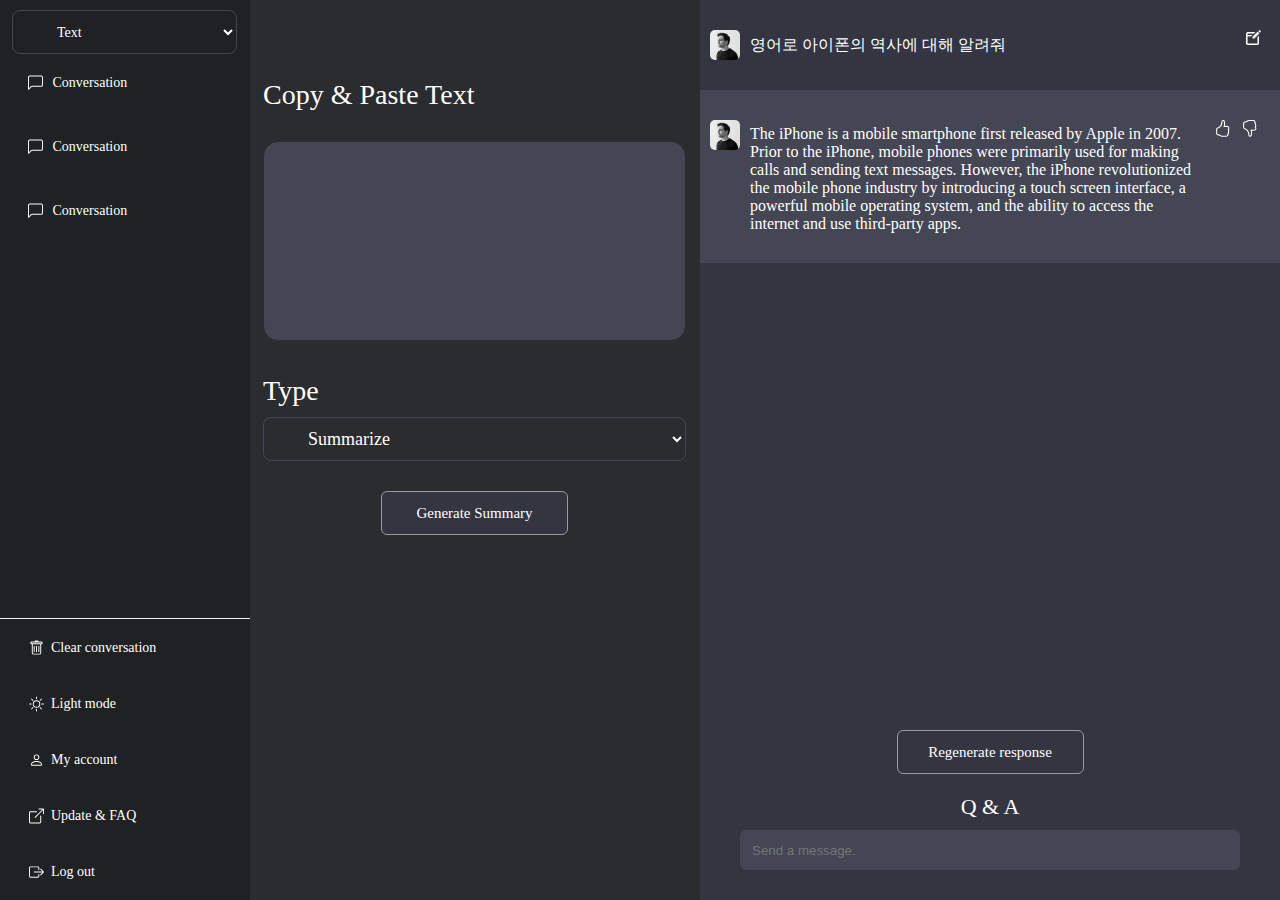
<file: main_en.html>
<!DOCTYPE html>
<html lang="ko">
<head>
    <meta charset="UTF-8">
    <meta http-equiv="X-UA-Compatible" content="IE=chrome">
    <meta name="viewport" content="width=device-width, initial-scale=1.0">
    <link rel="stylesheet" href="css/basic.css">
    <title>generative AI</title>
</head>
<body>
    <div class="container">
        <div class = navi>
            <form>
                <select name = "file" class="dataType">
                    <option value="text">Text</option>
                    <option value="files">Files</option>
                    <option value="audio">Audio</option>
                </select>
            </form>
            <ul class="conversationList">
                <li class = "conversation">
                    <svg xmlns="http://www.w3.org/2000/svg" width="16" height="16" fill="white" class="icon_conversation" viewBox="0 0 16 16">
                        <path d="M14 1a1 1 0 0 1 1 1v8a1 1 0 0 1-1 1H4.414A2 2 0 0 0 3 11.586l-2 2V2a1 1 0 0 1 1-1h12zM2 0a2 2 0 0 0-2 2v12.793a.5.5 0 0 0 .854.353l2.853-2.853A1 1 0 0 1 4.414 12H14a2 2 0 0 0 2-2V2a2 2 0 0 0-2-2H2z"/>
                      </svg>
                    <a href="xxx"><p>Conversation</p></a>
                </li>
                <li class = "conversation">
                    <svg xmlns="http://www.w3.org/2000/svg" width="16" height="16" fill="white" class="icon_conversation" viewBox="0 0 16 16">
                        <path d="M14 1a1 1 0 0 1 1 1v8a1 1 0 0 1-1 1H4.414A2 2 0 0 0 3 11.586l-2 2V2a1 1 0 0 1 1-1h12zM2 0a2 2 0 0 0-2 2v12.793a.5.5 0 0 0 .854.353l2.853-2.853A1 1 0 0 1 4.414 12H14a2 2 0 0 0 2-2V2a2 2 0 0 0-2-2H2z"/>
                      </svg>
                    <a href="xxx"><p>Conversation</p></a>
                </li>
                <li class = "conversation">
                    <svg xmlns="http://www.w3.org/2000/svg" width="16" height="16" fill="white" class="icon_conversation" viewBox="0 0 16 16">
                        <path d="M14 1a1 1 0 0 1 1 1v8a1 1 0 0 1-1 1H4.414A2 2 0 0 0 3 11.586l-2 2V2a1 1 0 0 1 1-1h12zM2 0a2 2 0 0 0-2 2v12.793a.5.5 0 0 0 .854.353l2.853-2.853A1 1 0 0 1 4.414 12H14a2 2 0 0 0 2-2V2a2 2 0 0 0-2-2H2z"/>
                      </svg>
                    <a href="xxx"><p>Conversation</p></a>
                </li>
            </ul>
            <ul class="subMenuList">
               <li class="subMenu">
                    <!-- <img src="trash.png" class="icon"> -->
                    <svg xmlns="http://www.w3.org/2000/svg" width="16" height="16" fill="white" class="icon" viewBox="0 0 16 16">
                        <path d="M5.5 5.5A.5.5 0 0 1 6 6v6a.5.5 0 0 1-1 0V6a.5.5 0 0 1 .5-.5Zm2.5 0a.5.5 0 0 1 .5.5v6a.5.5 0 0 1-1 0V6a.5.5 0 0 1 .5-.5Zm3 .5a.5.5 0 0 0-1 0v6a.5.5 0 0 0 1 0V6Z"/>
                        <path d="M14.5 3a1 1 0 0 1-1 1H13v9a2 2 0 0 1-2 2H5a2 2 0 0 1-2-2V4h-.5a1 1 0 0 1-1-1V2a1 1 0 0 1 1-1H6a1 1 0 0 1 1-1h2a1 1 0 0 1 1 1h3.5a1 1 0 0 1 1 1v1ZM4.118 4 4 4.059V13a1 1 0 0 0 1 1h6a1 1 0 0 0 1-1V4.059L11.882 4H4.118ZM2.5 3h11V2h-11v1Z"/>
                    </svg>
                    <a href="xxx" ><p>Clear conversation</p></a>
               </li> 
               <li class="subMenu">
                <svg xmlns="http://www.w3.org/2000/svg" width="16" height="16" fill="white" class="icon" viewBox="0 0 16 16">
                    <path d="M8 11a3 3 0 1 1 0-6 3 3 0 0 1 0 6zm0 1a4 4 0 1 0 0-8 4 4 0 0 0 0 8zM8 0a.5.5 0 0 1 .5.5v2a.5.5 0 0 1-1 0v-2A.5.5 0 0 1 8 0zm0 13a.5.5 0 0 1 .5.5v2a.5.5 0 0 1-1 0v-2A.5.5 0 0 1 8 13zm8-5a.5.5 0 0 1-.5.5h-2a.5.5 0 0 1 0-1h2a.5.5 0 0 1 .5.5zM3 8a.5.5 0 0 1-.5.5h-2a.5.5 0 0 1 0-1h2A.5.5 0 0 1 3 8zm10.657-5.657a.5.5 0 0 1 0 .707l-1.414 1.415a.5.5 0 1 1-.707-.708l1.414-1.414a.5.5 0 0 1 .707 0zm-9.193 9.193a.5.5 0 0 1 0 .707L3.05 13.657a.5.5 0 0 1-.707-.707l1.414-1.414a.5.5 0 0 1 .707 0zm9.193 2.121a.5.5 0 0 1-.707 0l-1.414-1.414a.5.5 0 0 1 .707-.707l1.414 1.414a.5.5 0 0 1 0 .707zM4.464 4.465a.5.5 0 0 1-.707 0L2.343 3.05a.5.5 0 1 1 .707-.707l1.414 1.414a.5.5 0 0 1 0 .708z"/>
                </svg>
                <a href="xxx"><p>Light mode</p></a>
               </li> 
               <li class="subMenu">
                <svg xmlns="http://www.w3.org/2000/svg" width="16" height="16" fill="white" class="icon" viewBox="0 0 16 16">
                    <path d="M8 8a3 3 0 1 0 0-6 3 3 0 0 0 0 6Zm2-3a2 2 0 1 1-4 0 2 2 0 0 1 4 0Zm4 8c0 1-1 1-1 1H3s-1 0-1-1 1-4 6-4 6 3 6 4Zm-1-.004c-.001-.246-.154-.986-.832-1.664C11.516 10.68 10.289 10 8 10c-2.29 0-3.516.68-4.168 1.332-.678.678-.83 1.418-.832 1.664h10Z"/>
                  </svg>
                <a href="xxx"><p>My account</p></a>
               </li> 
               <li class="subMenu">
                <svg xmlns="http://www.w3.org/2000/svg" width="16" height="16" fill="white" class="icon" viewBox="0 0 16 16">
                    <path fill-rule="evenodd" d="M8.636 3.5a.5.5 0 0 0-.5-.5H1.5A1.5 1.5 0 0 0 0 4.5v10A1.5 1.5 0 0 0 1.5 16h10a1.5 1.5 0 0 0 1.5-1.5V7.864a.5.5 0 0 0-1 0V14.5a.5.5 0 0 1-.5.5h-10a.5.5 0 0 1-.5-.5v-10a.5.5 0 0 1 .5-.5h6.636a.5.5 0 0 0 .5-.5z"/>
                    <path fill-rule="evenodd" d="M16 .5a.5.5 0 0 0-.5-.5h-5a.5.5 0 0 0 0 1h3.793L6.146 9.146a.5.5 0 1 0 .708.708L15 1.707V5.5a.5.5 0 0 0 1 0v-5z"/>
                  </svg>
                <a href="xxx"><p>Update & FAQ</p></a>
               </li> 
               <li class="subMenu">
                <svg xmlns="http://www.w3.org/2000/svg" width="16" height="16" fill="white" class="icon" viewBox="0 0 16 16">
                    <path fill-rule="evenodd" d="M10 12.5a.5.5 0 0 1-.5.5h-8a.5.5 0 0 1-.5-.5v-9a.5.5 0 0 1 .5-.5h8a.5.5 0 0 1 .5.5v2a.5.5 0 0 0 1 0v-2A1.5 1.5 0 0 0 9.5 2h-8A1.5 1.5 0 0 0 0 3.5v9A1.5 1.5 0 0 0 1.5 14h8a1.5 1.5 0 0 0 1.5-1.5v-2a.5.5 0 0 0-1 0v2z"/>
                    <path fill-rule="evenodd" d="M15.854 8.354a.5.5 0 0 0 0-.708l-3-3a.5.5 0 0 0-.708.708L14.293 7.5H5.5a.5.5 0 0 0 0 1h8.793l-2.147 2.146a.5.5 0 0 0 .708.708l3-3z"/>
                  </svg>
                <a href="xxx"><p>Log out</p></a>
               </li> 
            </ul>
        </div>
        <div class = oper>
            <h1 class = "dataName">Copy & Paste Text</h1>
            <form action="post">
                <textarea class="dataText"></textarea>
            </form>
            <h1 class = "operName">Type</h1>
            <form>
                <select name = "oper" class="operType" onchange="showDetail(this.value)">
                    <option value=".summaryOption">Summarize</option>
                    <option value=".exerciseOption">Exercise</option>
                    <option value=".translationOption">Translate</option>
                    <option value=".extractOption">Extract & Correct Original Text</option>
                </select>
                <div class="exerciseOption">
                    <h1 class="quizTypeName">Quiz Type</h1>
                    <h1 class="difficultyName">Difficulty</h1>
                    <select name = "quizType" class="quizType">
                        <option value="tf">True or False</option>
                        <option value="multile">Multiple choices</option>
                        <option value="short">Short Answers</option>
                        <option value="long">Long Answers</option>
                        <option value="blank">Fill in the blank</option>
                    </select>
                    <select name = "difficultyType" class="difficultyType">
                        <option value="easy">Easy</option>
                        <option value="medium">Medium</option>
                        <option value="difficult">Difficult</option>
                    </select>
                    <button class = "generateButton">Generate Exercise / Quiz</button>
                </div>
                <div class="translationOption">
                    <h1 class="quizTypeName" id="before">Before</h1>
                    <h1 class="difficultyName" id="after">After</h1>
                    <select name = "before" class="quizType" >
                        <option value="detect">Detect Mode</option>
                        <option value="english">English</option>
                        <option value="korean">Korean</option>
                        <option value="japanese">Japanese</option>
                        <option value="chinese">Chinese</option>
                    </select>
                    <select name = "after" class="difficultyType">
                        <option value="english">English</option>
                        <option value="korean">Korean</option>
                        <option value="japanese">Japanese</option>
                        <option value="chinese">Chinese</option>
                    </select>
                    <button class = "generateButton">Generate Translation</button>
                </div>
                <div class="summaryOption">
                    <button class = "generateButton" id = "Summary">Generate Summary</button>
                </div>
                <div class="extractOption">
                    <button class = "generateButton" id = "Correction">Generate Correction</button>
                </div>
                
            </form>
        </div>
        <div class = main>
            <div class="request">
                <div class="mainRequestContent">
                    <img class="profile" src="person.png">
                    <p class="question">영어로 아이폰의 역사에 대해 알려줘</p>
                    <button class="mainButton" id="editButton"><img src="icon.png" class="buttonImage"></button>
                </div>
            </div>
            <div class="response">
                <div class="mainResponseContent">
                    <img class="profile" src="person.png">
                    <p class="question">The iPhone is a mobile smartphone first released by Apple in 2007. Prior to the iPhone, mobile phones were primarily used for making calls and sending text messages. However, the iPhone revolutionized the mobile phone industry by introducing a touch screen interface, a powerful mobile operating system, and the ability to access the internet and use third-party apps.</p>
                    <button class="mainButton" id="goodButton">
                        <svg xmlns="http://www.w3.org/2000/svg" width="16" height="16" fill="white" class="buttonImage" viewBox="0 0 16 16">
                            <path d="M8.864.046C7.908-.193 7.02.53 6.956 1.466c-.072 1.051-.23 2.016-.428 2.59-.125.36-.479 1.013-1.04 1.639-.557.623-1.282 1.178-2.131 1.41C2.685 7.288 2 7.87 2 8.72v4.001c0 .845.682 1.464 1.448 1.545 1.07.114 1.564.415 2.068.723l.048.03c.272.165.578.348.97.484.397.136.861.217 1.466.217h3.5c.937 0 1.599-.477 1.934-1.064a1.86 1.86 0 0 0 .254-.912c0-.152-.023-.312-.077-.464.201-.263.38-.578.488-.901.11-.33.172-.762.004-1.149.069-.13.12-.269.159-.403.077-.27.113-.568.113-.857 0-.288-.036-.585-.113-.856a2.144 2.144 0 0 0-.138-.362 1.9 1.9 0 0 0 .234-1.734c-.206-.592-.682-1.1-1.2-1.272-.847-.282-1.803-.276-2.516-.211a9.84 9.84 0 0 0-.443.05 9.365 9.365 0 0 0-.062-4.509A1.38 1.38 0 0 0 9.125.111L8.864.046zM11.5 14.721H8c-.51 0-.863-.069-1.14-.164-.281-.097-.506-.228-.776-.393l-.04-.024c-.555-.339-1.198-.731-2.49-.868-.333-.036-.554-.29-.554-.55V8.72c0-.254.226-.543.62-.65 1.095-.3 1.977-.996 2.614-1.708.635-.71 1.064-1.475 1.238-1.978.243-.7.407-1.768.482-2.85.025-.362.36-.594.667-.518l.262.066c.16.04.258.143.288.255a8.34 8.34 0 0 1-.145 4.725.5.5 0 0 0 .595.644l.003-.001.014-.003.058-.014a8.908 8.908 0 0 1 1.036-.157c.663-.06 1.457-.054 2.11.164.175.058.45.3.57.65.107.308.087.67-.266 1.022l-.353.353.353.354c.043.043.105.141.154.315.048.167.075.37.075.581 0 .212-.027.414-.075.582-.05.174-.111.272-.154.315l-.353.353.353.354c.047.047.109.177.005.488a2.224 2.224 0 0 1-.505.805l-.353.353.353.354c.006.005.041.05.041.17a.866.866 0 0 1-.121.416c-.165.288-.503.56-1.066.56z"/>
                          </svg>
                    </button>
                    <button class="mainButton">
                        <svg xmlns="http://www.w3.org/2000/svg" width="16" height="16" fill="white" class="buttonImage" viewBox="0 0 16 16">
                            <path d="M8.864 15.674c-.956.24-1.843-.484-1.908-1.42-.072-1.05-.23-2.015-.428-2.59-.125-.36-.479-1.012-1.04-1.638-.557-.624-1.282-1.179-2.131-1.41C2.685 8.432 2 7.85 2 7V3c0-.845.682-1.464 1.448-1.546 1.07-.113 1.564-.415 2.068-.723l.048-.029c.272-.166.578-.349.97-.484C6.931.08 7.395 0 8 0h3.5c.937 0 1.599.478 1.934 1.064.164.287.254.607.254.913 0 .152-.023.312-.077.464.201.262.38.577.488.9.11.33.172.762.004 1.15.069.13.12.268.159.403.077.27.113.567.113.856 0 .289-.036.586-.113.856-.035.12-.08.244-.138.363.394.571.418 1.2.234 1.733-.206.592-.682 1.1-1.2 1.272-.847.283-1.803.276-2.516.211a9.877 9.877 0 0 1-.443-.05 9.364 9.364 0 0 1-.062 4.51c-.138.508-.55.848-1.012.964l-.261.065zM11.5 1H8c-.51 0-.863.068-1.14.163-.281.097-.506.229-.776.393l-.04.025c-.555.338-1.198.73-2.49.868-.333.035-.554.29-.554.55V7c0 .255.226.543.62.65 1.095.3 1.977.997 2.614 1.709.635.71 1.064 1.475 1.238 1.977.243.7.407 1.768.482 2.85.025.362.36.595.667.518l.262-.065c.16-.04.258-.144.288-.255a8.34 8.34 0 0 0-.145-4.726.5.5 0 0 1 .595-.643h.003l.014.004.058.013a8.912 8.912 0 0 0 1.036.157c.663.06 1.457.054 2.11-.163.175-.059.45-.301.57-.651.107-.308.087-.67-.266-1.021L12.793 7l.353-.354c.043-.042.105-.14.154-.315.048-.167.075-.37.075-.581 0-.211-.027-.414-.075-.581-.05-.174-.111-.273-.154-.315l-.353-.354.353-.354c.047-.047.109-.176.005-.488a2.224 2.224 0 0 0-.505-.804l-.353-.354.353-.354c.006-.005.041-.05.041-.17a.866.866 0 0 0-.121-.415C12.4 1.272 12.063 1 11.5 1z"/>
                          </svg>
                    </button>
                </div>
            </div>
            <div class="mainOper">
                <form class="qnaForm">
                    <button class="generateButton">Regenerate response</button>
                    <h1 class="qnaName">Q & A</h1>
                    <input type="text" class="qna" placeholder="Send a message.">
                </form>
            </div>
        </div>
    </div>
    <script>
        function showDetail(operType){
            document.querySelector('.summaryOption').style.display="none";
            document.querySelector('.exerciseOption').style.display="none";
            document.querySelector('.translationOption').style.display="none";
            document.querySelector('.extractOption').style.display="none";
            document.querySelector(operType).style.display="block";
        }
    </script>
</body>
</html>
</file>
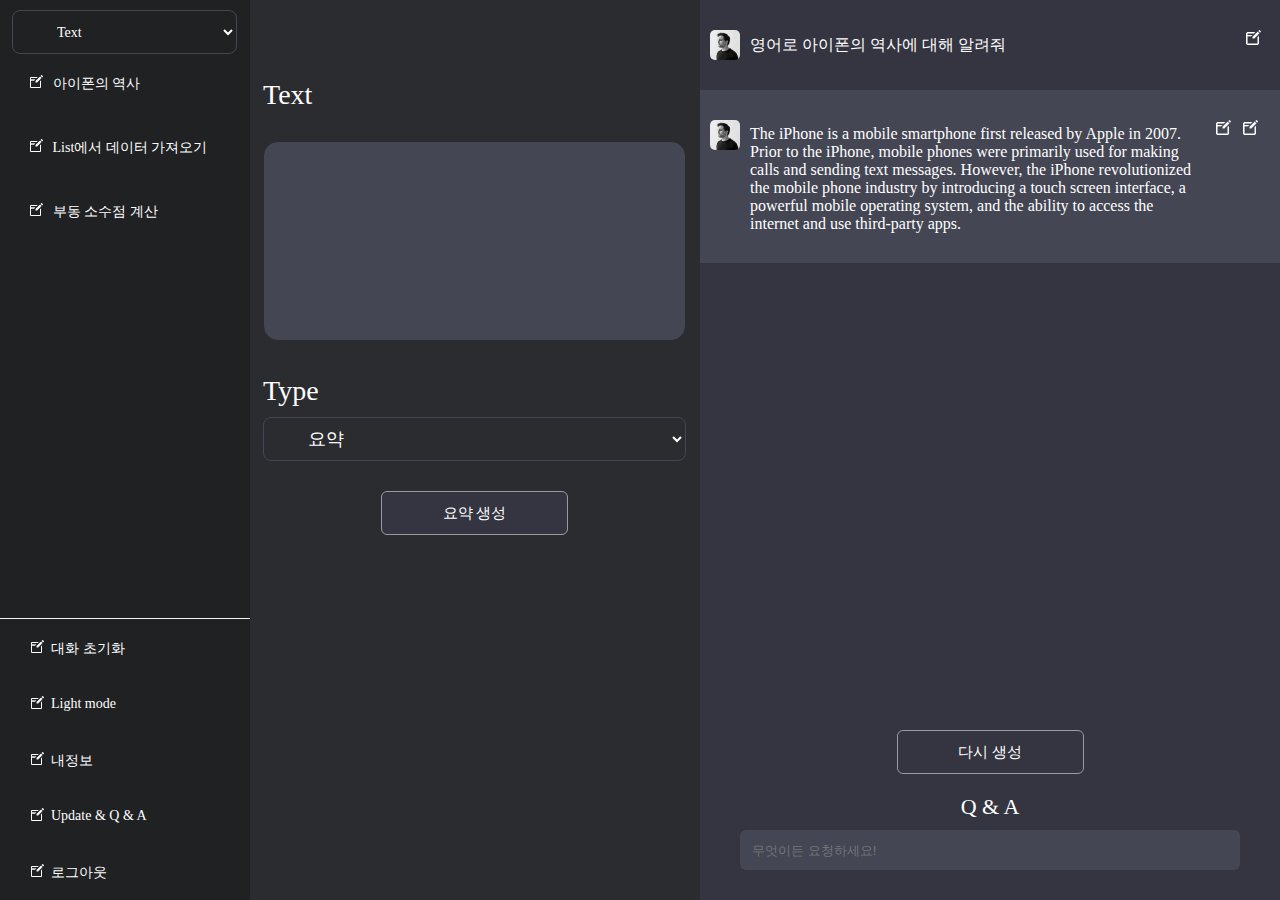
<file: main_ko.html>
<!DOCTYPE html>
<html lang="ko">
<head>
    <meta charset="UTF-8">
    <meta http-equiv="X-UA-Compatible" content="IE=chrome">
    <meta name="viewport" content="width=device-width, initial-scale=1.0">
    <link rel="stylesheet" href="css/basic.css">
    <title>generative AI</title>
</head>
<body>
    <div class="container">
        <div class = navi>
            <form>
                <select name = "file" class="dataType">
                    <option value="text">Text</option>
                    <option value="files">File</option>
                    <option value="audio">Audio</option>
                </select>
            </form>
            <ul class="conversationList">
                <li class = "conversation">
                    <img src="icon.png" class="icon_conversation">
                    <a href="xxx"><p>아이폰의 역사</p></a>
                </li>
                <li class = "conversation">
                    <img src="icon.png" class="icon_conversation">
                    <a href="xxx"><p>List에서 데이터 가져오기</p></a>
                </li>
                <li class = "conversation">
                    <img src="icon.png" class="icon_conversation">
                    <a href="xxx"><p>부동 소수점 계산</p></a>
                </li>
            </ul>
            <ul class="subMenuList">
               <li class="subMenu">
                    <img src="icon.png" class="icon">
                    <a href="xxx" ><p>대화 초기화</p></a>
               </li> 
               <li class="subMenu">
                <img src="icon.png" class="icon">
                <a href="xxx"><p>Light mode</p></a>
               </li> 
               <li class="subMenu">
                <img src="icon.png" class="icon">
                <a href="xxx"><p>내정보</p></a>
               </li> 
               <li class="subMenu">
                <img src="icon.png" class="icon">
                <a href="xxx"><p>Update & Q & A</p></a>
               </li> 
               <li class="subMenu">
                <img src="icon.png" class="icon">
                <a href="xxx"><p>로그아웃</p></a>
               </li> 
            </ul>
        </div>
        <div class = oper>
            <h1 class = "dataName">Text</h1>
            <form action="post">
                <textarea class="dataText"></textarea>
            </form>
            <h1 class = "operName">Type</h1>
            <form>
                <select name = "oper" class="operType" onchange="showDetail(this.value)">
                    <option value=".summaryOption">요약</option>
                    <option value=".exerciseOption">연습문제</option>
                    <option value=".translationOption">번역</option>
                </select>
                <div class="exerciseOption">
                    <h1 class="quizTypeName">문제 유형</h1>
                    <h1 class="difficultyName">난이도</h1>
                    <select name = "quizType" class="quizType">
                        <option value="tf">True or False</option>
                        <option value="multile">객관식</option>
                        <option value="short">주관식</option>
                        <option value="long">서술형</option>
                        <option value="blank">빈칸 채우기</option>
                    </select>
                    <select name = "difficultyType" class="difficultyType">
                        <option value="easy">쉬움</option>
                        <option value="medium">중간</option>
                        <option value="difficult">어려움</option>
                    </select>
                    <button class = "generateButton">문제 생성</button>
                </div>
                <div class="translationOption">
                    <h1 class="quizTypeName" id="before">Before</h1>
                    <h1 class="difficultyName" id="after">After</h1>
                    <select name = "before" class="quizType" >
                        <option value="detect">언어감지</option>
                        <option value="english">영어</option>
                        <option value="korean">한글</option>
                        <option value="japanese">일본어</option>
                        <option value="chinese">중국어</option>
                    </select>
                    <select name = "after" class="difficultyType">
                        <option value="english">영어</option>
                        <option value="korean">한글</option>
                        <option value="japanese">일본어</option>
                        <option value="chinese">중국어</option>
                    </select>
                    <button class = "generateButton">번역 생성</button>
                </div>
                <div class="summaryOption">
                    <button class = "generateButton" id = "Summary">요약 생성</button>
                </div>
            </form>
        </div>
        <div class = main>
            <div class="request">
                <div class="mainRequestContent">
                    <img class="profile" src="person.png">
                    <p class="question">영어로 아이폰의 역사에 대해 알려줘</p>
                    <button class="mainButton" id="editButton"><img src="icon.png" class="buttonImage"></button>
                </div>
            </div>
            <div class="response">
                <div class="mainResponseContent">
                    <img class="profile" src="person.png">
                    <p class="question">The iPhone is a mobile smartphone first released by Apple in 2007. Prior to the iPhone, mobile phones were primarily used for making calls and sending text messages. However, the iPhone revolutionized the mobile phone industry by introducing a touch screen interface, a powerful mobile operating system, and the ability to access the internet and use third-party apps.</p>
                    <button class="mainButton" id="goodButton">
                        <img src="icon.png" class="buttonImage">
                    </button>
                    <button class="mainButton">
                        <img src="icon.png" class="buttonImage">
                    </button>
                </div>
            </div>
            <div class="mainOper">
                <form class="qnaForm">
                    <button class="generateButton">다시 생성</button>
                    <h1 class="qnaName">Q & A</h1>
                    <input type="text" class="qna" placeholder="무엇이든 요청하세요!">
                </form>
            </div>


        </div>
    </div>
    <script>
        function showDetail(operType){
            document.querySelector('.summaryOption').style.display="none";
            document.querySelector('.exerciseOption').style.display="none";
            document.querySelector('.translationOption').style.display="none";
            document.querySelector(operType).style.display="block";
        }
    </script>
</body>
</html>
</file>
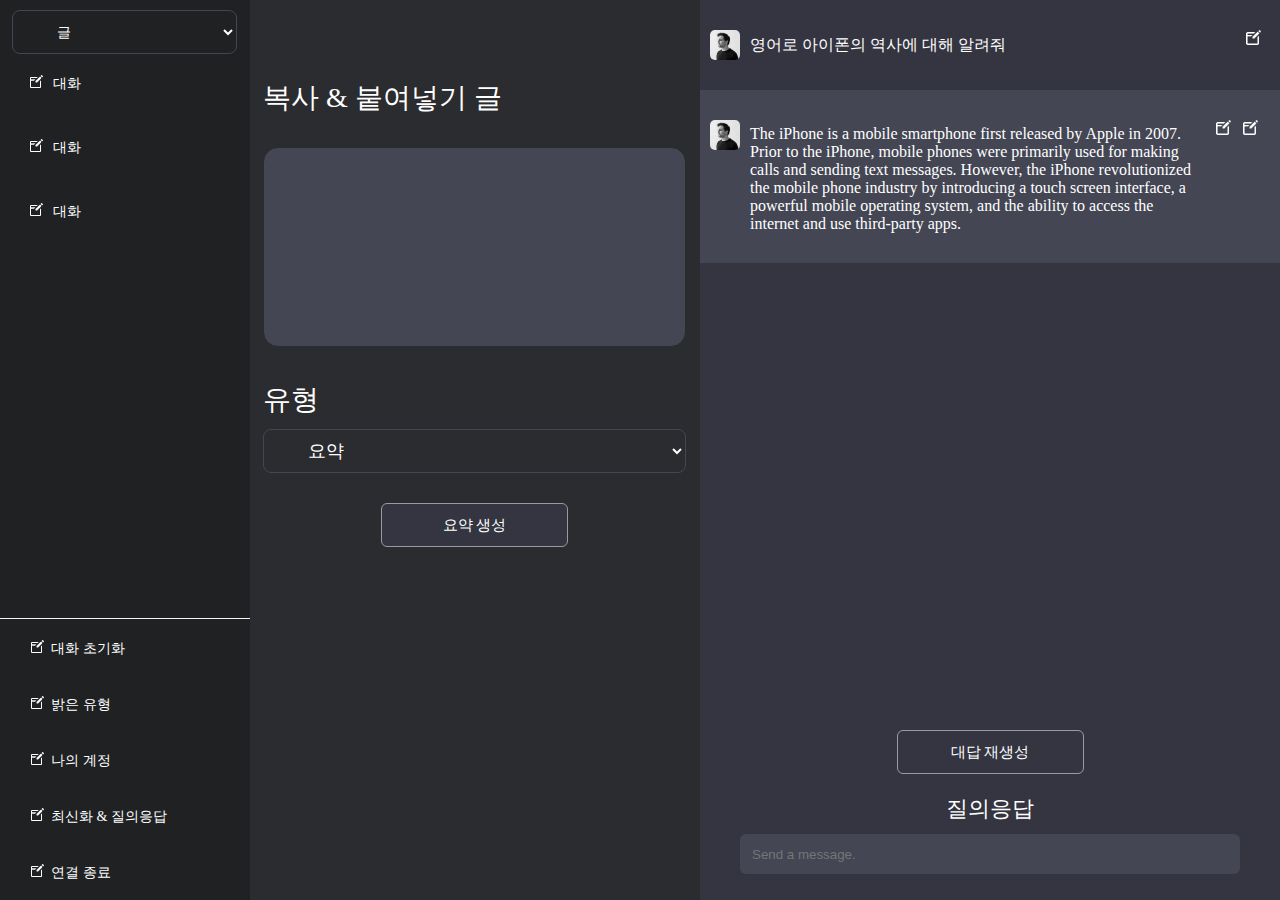
<file: edu/index copy.html>
<!DOCTYPE html>
<html lang="ko">
<head>
    <meta charset="UTF-8">
    <meta http-equiv="X-UA-Compatible" content="IE=chrome">
    <meta name="viewport" content="width=device-width, initial-scale=1.0">
    <link rel="stylesheet" href="css/basic.css">
    <title>generative AI</title>
</head>
<body>
    <div class="container">
        <div class = navi>
            <form>
                <select name = "file" class="dataType">
                    <option value="text">글</option>
                    <option value="files">서류</option>
                    <option value="audio">음성</option>
                </select>
            </form>
            <ul class="conversationList">
                <li class = "conversation">
                    <img src="icon.png" class="icon_conversation">
                    <a href="xxx"><p>대화</p></a>
                </li>
                <li class = "conversation">
                    <img src="icon.png" class="icon_conversation">
                    <a href="xxx"><p>대화</p></a>
                </li>
                <li class = "conversation">
                    <img src="icon.png" class="icon_conversation">
                    <a href="xxx"><p>대화</p></a>
                </li>
            </ul>
            <ul class="subMenuList">
               <li class="subMenu">
                    <img src="icon.png" class="icon">
                    <a href="xxx" ><p>대화 초기화</p></a>
               </li> 
               <li class="subMenu">
                <img src="icon.png" class="icon">
                <a href="xxx"><p>밝은 유형</p></a>
               </li> 
               <li class="subMenu">
                <img src="icon.png" class="icon">
                <a href="xxx"><p>나의 계정</p></a>
               </li> 
               <li class="subMenu">
                <img src="icon.png" class="icon">
                <a href="xxx"><p>최신화 & 질의응답</p></a>
               </li> 
               <li class="subMenu">
                <img src="icon.png" class="icon">
                <a href="xxx"><p>연결 종료</p></a>
               </li> 
            </ul>
        </div>
        <div class = oper>
            <h1 class = "dataName">복사 & 붙여넣기 글</h1>
            <form action="post">
                <textarea class="dataText"></textarea>
            </form>
            <h1 class = "operName">유형</h1>
            <form>
                <select name = "oper" class="operType" onchange="showDetail(this.value)">
                    <option value=".summaryOption">요약</option>
                    <option value=".exerciseOption">연습문제</option>
                    <option value=".translationOption">번역</option>
                </select>
                <div class="exerciseOption">
                    <h1 class="quizTypeName">문제 유형</h1>
                    <h1 class="difficultyName">난이도</h1>
                    <select name = "quizType" class="quizType">
                        <option value="tf">참 또는 거짓</option>
                        <option value="multile">다중 선택</option>
                        <option value="short">짧은 대답</option>
                        <option value="long">긴 대답</option>
                        <option value="blank">빈칸 채우기</option>
                    </select>
                    <select name = "difficultyType" class="difficultyType">
                        <option value="easy">쉬움</option>
                        <option value="medium">중간</option>
                        <option value="difficult">어려움</option>
                    </select>
                    <button class = "generateButton">문제 생성</button>
                </div>
                <div class="translationOption">
                    <h1 class="quizTypeName" id="before">전</h1>
                    <h1 class="difficultyName" id="after">후</h1>
                    <select name = "before" class="quizType" >
                        <option value="detect">감지 방식</option>
                        <option value="english">영어</option>
                        <option value="korean">한글</option>
                        <option value="japanese">일본어</option>
                        <option value="chinese">중국어</option>
                    </select>
                    <select name = "after" class="difficultyType">
                        <option value="english">영어</option>
                        <option value="korean">한글</option>
                        <option value="japanese">일본어</option>
                        <option value="chinese">중국어</option>
                    </select>
                    <button class = "generateButton">번역 생성</button>
                </div>
                <div class="summaryOption">
                    <button class = "generateButton" id = "Summary">요약 생성</button>
                </div>
            </form>
        </div>
        <div class = main>
            <div class="request">
                <div class="mainRequestContent">
                    <img class="profile" src="person.png">
                    <p class="question">영어로 아이폰의 역사에 대해 알려줘</p>
                    <button class="mainButton" id="editButton"><img src="icon.png" class="buttonImage"></button>
                </div>
            </div>
            <div class="response">
                <div class="mainResponseContent">
                    <img class="profile" src="person.png">
                    <p class="question">The iPhone is a mobile smartphone first released by Apple in 2007. Prior to the iPhone, mobile phones were primarily used for making calls and sending text messages. However, the iPhone revolutionized the mobile phone industry by introducing a touch screen interface, a powerful mobile operating system, and the ability to access the internet and use third-party apps.</p>
                    <button class="mainButton" id="goodButton">
                        <img src="icon.png" class="buttonImage">
                    </button>
                    <button class="mainButton">
                        <img src="icon.png" class="buttonImage">
                    </button>
                </div>
            </div>
            <div class="mainOper">
                <form class="qnaForm">
                    <button class="generateButton">대답 재생성</button>
                    <h1 class="qnaName">질의응답</h1>
                    <input type="text" class="qna" placeholder="Send a message.">
                </form>
            </div>


        </div>
    </div>
    <script>
        function showDetail(operType){
            document.querySelector('.summaryOption').style.display="none";
            document.querySelector('.exerciseOption').style.display="none";
            document.querySelector('.translationOption').style.display="none";
            document.querySelector(operType).style.display="block";
        }
    </script>
</body>
</html>
</file>
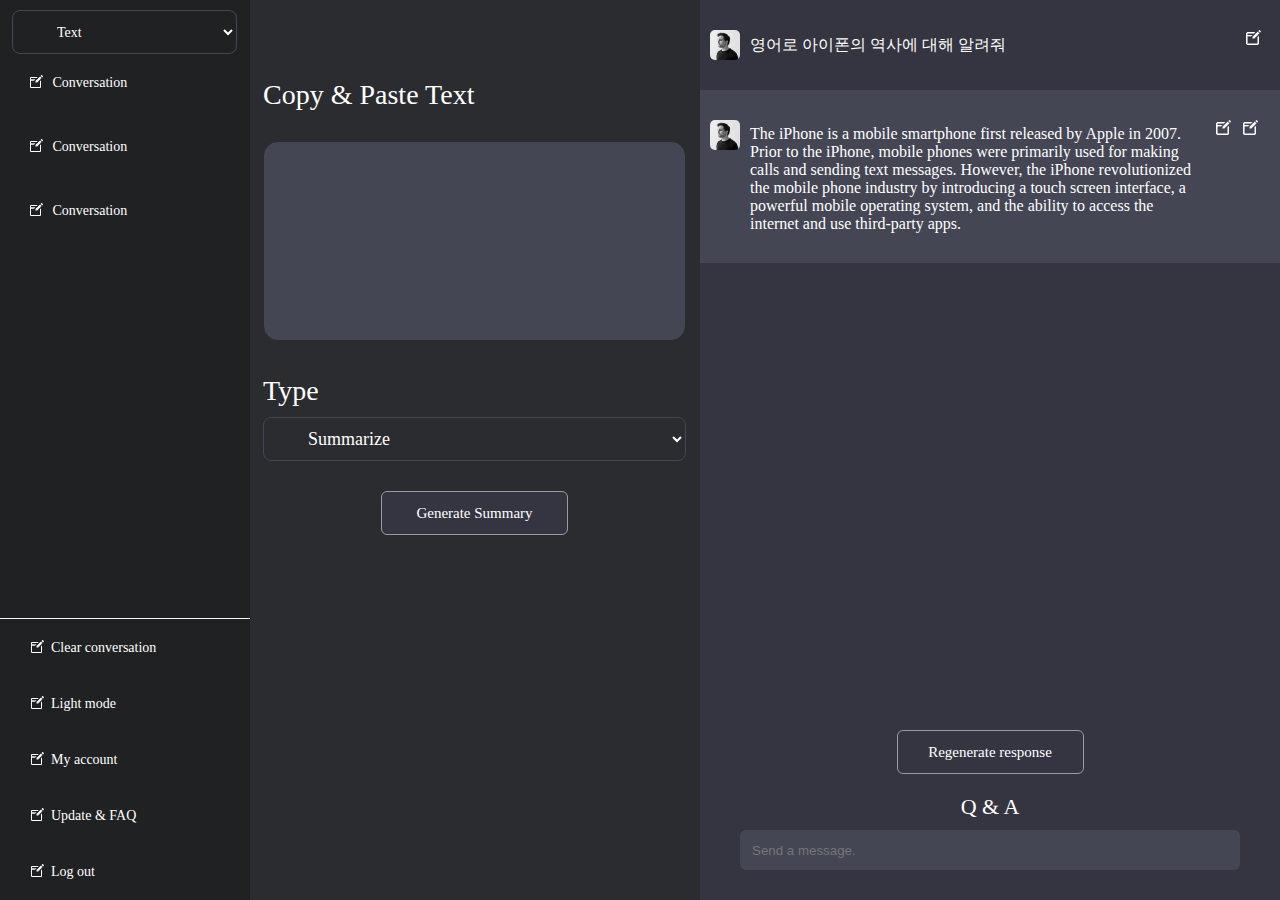
<file: edu/main_en.html>
<!DOCTYPE html>
<html lang="ko">
<head>
    <meta charset="UTF-8">
    <meta http-equiv="X-UA-Compatible" content="IE=chrome">
    <meta name="viewport" content="width=device-width, initial-scale=1.0">
    <link rel="stylesheet" href="css/basic.css">
    <title>generative AI</title>
</head>
<body>
    <div class="container">
        <div class = navi>
            <form>
                <select name = "file" class="dataType">
                    <option value="text">Text</option>
                    <option value="files">Files</option>
                    <option value="audio">Audio</option>
                </select>
            </form>
            <ul class="conversationList">
                <li class = "conversation">
                    <img src="icon.png" class="icon_conversation">
                    <a href="xxx"><p>Conversation</p></a>
                </li>
                <li class = "conversation">
                    <img src="icon.png" class="icon_conversation">
                    <a href="xxx"><p>Conversation</p></a>
                </li>
                <li class = "conversation">
                    <img src="icon.png" class="icon_conversation">
                    <a href="xxx"><p>Conversation</p></a>
                </li>
            </ul>
            <ul class="subMenuList">
               <li class="subMenu">
                    <img src="icon.png" class="icon">
                    <a href="xxx" ><p>Clear conversation</p></a>
               </li> 
               <li class="subMenu">
                <img src="icon.png" class="icon">
                <a href="xxx"><p>Light mode</p></a>
               </li> 
               <li class="subMenu">
                <img src="icon.png" class="icon">
                <a href="xxx"><p>My account</p></a>
               </li> 
               <li class="subMenu">
                <img src="icon.png" class="icon">
                <a href="xxx"><p>Update & FAQ</p></a>
               </li> 
               <li class="subMenu">
                <img src="icon.png" class="icon">
                <a href="xxx"><p>Log out</p></a>
               </li> 
            </ul>
        </div>
        <div class = oper>
            <h1 class = "dataName">Copy & Paste Text</h1>
            <form action="post">
                <textarea class="dataText"></textarea>
            </form>
            <h1 class = "operName">Type</h1>
            <form>
                <select name = "oper" class="operType" onchange="showDetail(this.value)">
                    <option value=".summaryOption">Summarize</option>
                    <option value=".exerciseOption">Exercise</option>
                    <option value=".translationOption">Translate</option>
                </select>
                <div class="exerciseOption">
                    <h1 class="quizTypeName">Quiz Type</h1>
                    <h1 class="difficultyName">Difficulty</h1>
                    <select name = "quizType" class="quizType">
                        <option value="tf">True or False</option>
                        <option value="multile">Multiple choices</option>
                        <option value="short">Short Answers</option>
                        <option value="long">Long Answers</option>
                        <option value="blank">Fill in the blank</option>
                    </select>
                    <select name = "difficultyType" class="difficultyType">
                        <option value="easy">Easy</option>
                        <option value="medium">Medium</option>
                        <option value="difficult">Difficult</option>
                    </select>
                    <button class = "generateButton">Generate Exercise / Quiz</button>
                </div>
                <div class="translationOption">
                    <h1 class="quizTypeName" id="before">Before</h1>
                    <h1 class="difficultyName" id="after">After</h1>
                    <select name = "before" class="quizType" >
                        <option value="detect">Detect Mode</option>
                        <option value="english">English</option>
                        <option value="korean">Korean</option>
                        <option value="japanese">Japanese</option>
                        <option value="chinese">Chinese</option>
                    </select>
                    <select name = "after" class="difficultyType">
                        <option value="english">English</option>
                        <option value="korean">Korean</option>
                        <option value="japanese">Japanese</option>
                        <option value="chinese">Chinese</option>
                    </select>
                    <button class = "generateButton">Generate Translation</button>
                </div>
                <div class="summaryOption">
                    <button class = "generateButton" id = "Summary">Generate Summary</button>
                </div>
                
            </form>
        </div>
        <div class = main>
            <div class="request">
                <div class="mainRequestContent">
                    <img class="profile" src="person.png">
                    <p class="question">영어로 아이폰의 역사에 대해 알려줘</p>
                    <button class="mainButton" id="editButton"><img src="icon.png" class="buttonImage"></button>
                </div>
            </div>
            <div class="response">
                <div class="mainResponseContent">
                    <img class="profile" src="person.png">
                    <p class="question">The iPhone is a mobile smartphone first released by Apple in 2007. Prior to the iPhone, mobile phones were primarily used for making calls and sending text messages. However, the iPhone revolutionized the mobile phone industry by introducing a touch screen interface, a powerful mobile operating system, and the ability to access the internet and use third-party apps.</p>
                    <button class="mainButton" id="goodButton">
                        <img src="icon.png" class="buttonImage">
                    </button>
                    <button class="mainButton">
                        <img src="icon.png" class="buttonImage">
                    </button>
                </div>
            </div>
            <div class="mainOper">
                <form class="qnaForm">
                    <button class="generateButton">Regenerate response</button>
                    <h1 class="qnaName">Q & A</h1>
                    <input type="text" class="qna" placeholder="Send a message.">
                </form>
            </div>


        </div>
    </div>
    <script>
        function showDetail(operType){
            document.querySelector('.summaryOption').style.display="none";
            document.querySelector('.exerciseOption').style.display="none";
            document.querySelector('.translationOption').style.display="none";
            document.querySelector(operType).style.display="block";
        }
    </script>
</body>
</html>
</file>
<file: css/basic.css>
*{
    margin: 0;
    padding: 0;
    box-sizing: border-box;
}
.container{
    display: flex;
    clear: both;
}

p,h1{
    font-family: 'Inter';
    font-style: normal;
    font-weight: 500;
    color: #FFFFFF;
}

.navi{
    height: 100vh;
    width: 250px;
    background-color: #202123;
    float: left;
    flex-shrink: 0;
}

.oper{
    height: 100vh;
    width: 450px;
    float: left;
    background-color: #2B2C2F;
    padding-left: 13px;
    padding-right: 14px;
    flex-shrink: 0;
}

.main{
    height: 100vh;
    position: absolute; 
    left: 700px;
    right: 0;
    /* display: flex; */
    /* flex-grow: 1; */
    float: left;
    background-color: #343541;
}

.subMenuList{
    list-style-type: none;
    width: 250px;
    height: 282px;
    position:absolute;
    bottom: 0;
    border-top: 0.1px solid whitesmoke;
}

.subMenu{
    width: 250px;
    height: 56px;
    border: 1px solid #202123;
}

.icon{
    width: 15px;
    margin-top: 20px;
    margin-left: 28px;
    float: left;
}

.icon_conversation{
    width: 15px;
    margin-top: 13px;
    margin-left: 28px;
    float: left;
}
.subMenu > a{
    text-decoration: none;
    font-size: 14px;
}

.subMenu > a > p{
    margin-top: 20px;
    margin-left: 50px;
}

.conversationList{
    list-style-type: none;
    width: 250px;
    /* background-color: aliceblue; */
}

.conversation{
    height: 56px;
    width: 250px;
    /* border: 1px solid white; */
}

.conversation > a{
    text-decoration: none;
}

.conversation > a > p{
    /* margin-top: 20px;
    margin-left: 50px; */
    margin: auto auto;
    margin-top: 8px;
    font-size: 14px;
    width: 225px;
    height: 40px;
    border-radius: 10px;
    /* border: 1px solid blue; */
    padding-top: 13px;
    padding-left: 40px;
}

.dataType{
    background-color: #202123;
    border-color: #444654;
    border-radius: 8px;
    margin-left: 12px;
    margin-top: 10px;
    width: 225px;
    height: 44px;
    font-size: 14px;
    color: #FFFFFF;
    padding-left: 40px;
    font-family: 'Inter';
    font-style: normal;
    font-weight: 500;
}


/* oper */
.dataName{
    font-size: 28px;
    margin-top: 79px;
}

.dataText{
    margin-top: 30px;
    width: 423px;
    height: 200px;
    resize: none;
    background-color: #444654;
    border-radius: 15px;
    border-color: #2B2C2F;
    padding: 12px;
    color: white;
}

.operName{
    font-size: 28px;
    margin-top: 30px;
}

.operType{
    background-color: #2B2C2F;
    border-color: #444654;
    border-radius: 8px;
    margin-top: 10px;
    width: 423px;
    height: 44px;
    font-size: 18px;
    color: #FFFFFF;
    /* text-align: center; */
    padding-left: 40px;
    font-family: 'Inter';
    font-style: normal;
    font-weight: 500;
}



.exerciseOption{
    width: 423px;
    height: 200px;
    position: absolute;
    top: 470px;
    display: none;
}

.extractOption{
    display: none;
}

.quizTypeName{
    float: left;
    font-size: 28px;
    display: block;
    text-align: left;

    margin-top: 40px;
}

.difficultyName{
    font-size: 28px;
    margin-left: 30px;
    display: block;
    text-align: right;
    margin-right: 95px;
    margin-top: 40px;
}

.quizType{
    background-color: #2B2C2F;
    border-color: #444654;
    border-radius: 8px;
    margin-top: 10px;
    width: 190px;
    height: 44px;
    font-size: 18px;
    color: #FFFFFF;
    font-family: 'Inter';
    font-style: normal;
    font-weight: 500;
    /* text-align: center; */
    padding-left: 20px;
}

.difficultyType{
    background-color: #2B2C2F;
    border-color: #444654;
    border-radius: 8px;
    margin-top: 10px;
    width: 190px;
    height: 44px;
    font-size: 18px;
    color: #FFFFFF;
    font-family: 'Inter';
    font-style: normal;
    font-weight: 500;
    padding-left: 20px;
    margin-left: 28.6px;
}

.translationOption{
    width: 423px;
    height: 200px;
    position: absolute;
    top: 470px;
    display: none;
}


#after{
    margin-right: 140px;
}

.generateButton{
    font-family: 'Inter';
    font-style: normal;
    font-weight: 500;
    margin-top: 80px;
    width: 423px;
    height: 59px;
    background-color: #444654;
    border: none;
    color: white;
    font-size: 23px;
    border-radius: 10px;
}


/* main */
.request{
    width: 100%;
    height: auto;
    padding-top: 30px;
    padding-bottom: 30px;
}

.mainRequestContent{
    clear: both;
    margin: auto;
    width: 560px;
    height: auto;
    overflow: hidden;
}

.mainResponseContent{
    clear: both;
    margin: auto;
    width: 560px;
    height: auto;
    overflow: hidden;
}

.profile{
    width: 30px;
    border-radius: 5px;
    float:left;
    margin-right: 10px;
}

.question{
    width: 454px;
    float: left;
    margin-right: 10px;
    margin-top: 5px;
    font-weight: 300;
}

.mainButton{
    width: 17px;
    height: 17px;
    background-color: transparent;
    border: none;
    /* background-image: url("icon.png"); */
}

#editButton
{
    margin-left: 30px;
}

#goodButton{
    float: left;
    margin-right: 10px;
}

.buttonImage{
    width: 17px;
    height: 17px;
}

.response{
    width: 100%;
    height: auto;
    background-color: #444654;
    padding-top: 30px;
    padding-bottom: 30px;
}

.mainOper{
    width: 100%;
    height: 200px;

    position:absolute;
    bottom: 0;
    /* margin-left: 700px; */
}

.generateButton{
    width: 187px;
    height: 44px;
    color: white;
    font-size: 15px;
    font-family: 'Inter';
    background-color: #343541;
    border: none;
    border: 1px solid ;
    border-color: #9A9B9F;
    border-radius: 6px;
    display: block;
    margin: auto;
    margin-top: 30px;
}

.qnaName{
    display: block;
    text-align: center;
    margin-top: 20px;
    font-size: 22px;
}

.qna{
    margin: auto;
    margin-top: 10px;
    display: block;
    width: 500px;
    height: 40px;
    border-radius: 6px;
    background: #444654;
    align-items: center;
    padding: 12px;
    color: white;
    border: none;
}
</file>
<file: edu/css/basic.css>
*{
    margin: 0;
    padding: 0;
    box-sizing: border-box;
}
.container{
    display: flex;
    clear: both;
}

p,h1{
    font-family: 'Inter';
    font-style: normal;
    font-weight: 500;
    color: #FFFFFF;
}

.navi{
    height: 100vh;
    width: 250px;
    background-color: #202123;
    float: left;
    flex-shrink: 0;
}

.oper{
    height: 100vh;
    width: 450px;
    float: left;
    background-color: #2B2C2F;
    padding-left: 13px;
    padding-right: 14px;
    flex-shrink: 0;
}

.main{
    height: 100vh;
    position: absolute; 
    left: 700px;
    right: 0;
    /* display: flex; */
    /* flex-grow: 1; */
    float: left;
    background-color: #343541;
}

.subMenuList{
    list-style-type: none;
    width: 250px;
    height: 282px;
    position:absolute;
    bottom: 0;
    border-top: 0.1px solid whitesmoke;
}

.subMenu{
    width: 250px;
    height: 56px;
    border: 1px solid #202123;
}

.icon{
    width: 15px;
    margin-top: 20px;
    margin-left: 28px;
    float: left;
}

.icon_conversation{
    width: 15px;
    margin-top: 13px;
    margin-left: 28px;
    float: left;
}
.subMenu > a{
    text-decoration: none;
    font-size: 14px;
}

.subMenu > a > p{
    margin-top: 20px;
    margin-left: 50px;
}

.conversationList{
    list-style-type: none;
    width: 250px;
    /* background-color: aliceblue; */
}

.conversation{
    height: 56px;
    width: 250px;
    /* border: 1px solid white; */
}

.conversation > a{
    text-decoration: none;
}

.conversation > a > p{
    /* margin-top: 20px;
    margin-left: 50px; */
    margin: auto auto;
    margin-top: 8px;
    font-size: 14px;
    width: 225px;
    height: 40px;
    border-radius: 10px;
    /* border: 1px solid blue; */
    padding-top: 13px;
    padding-left: 40px;
}

.dataType{
    background-color: #202123;
    border-color: #444654;
    border-radius: 8px;
    margin-left: 12px;
    margin-top: 10px;
    width: 225px;
    height: 44px;
    font-size: 14px;
    color: #FFFFFF;
    padding-left: 40px;
    font-family: 'Inter';
    font-style: normal;
    font-weight: 500;
}


/* oper */
.dataName{
    font-size: 28px;
    margin-top: 79px;
}

.dataText{
    margin-top: 30px;
    width: 423px;
    height: 200px;
    resize: none;
    background-color: #444654;
    border-radius: 15px;
    border-color: #2B2C2F;
    padding: 12px;
    color: white;
}

.operName{
    font-size: 28px;
    margin-top: 30px;
}

.operType{
    background-color: #2B2C2F;
    border-color: #444654;
    border-radius: 8px;
    margin-top: 10px;
    width: 423px;
    height: 44px;
    font-size: 18px;
    color: #FFFFFF;
    /* text-align: center; */
    padding-left: 40px;
    font-family: 'Inter';
    font-style: normal;
    font-weight: 500;
}

.exerciseOption{
    width: 423px;
    height: 200px;
    position: absolute;
    top: 470px;
    display: none;
}

.quizTypeName{
    float: left;
    font-size: 28px;
    display: block;
    text-align: left;

    margin-top: 40px;
}

.difficultyName{
    font-size: 28px;
    margin-left: 30px;
    display: block;
    text-align: right;
    margin-right: 95px;
    margin-top: 40px;
}

.quizType{
    background-color: #2B2C2F;
    border-color: #444654;
    border-radius: 8px;
    margin-top: 10px;
    width: 190px;
    height: 44px;
    font-size: 18px;
    color: #FFFFFF;
    font-family: 'Inter';
    font-style: normal;
    font-weight: 500;
    /* text-align: center; */
    padding-left: 20px;
}

.difficultyType{
    background-color: #2B2C2F;
    border-color: #444654;
    border-radius: 8px;
    margin-top: 10px;
    width: 190px;
    height: 44px;
    font-size: 18px;
    color: #FFFFFF;
    font-family: 'Inter';
    font-style: normal;
    font-weight: 500;
    padding-left: 20px;
    margin-left: 28.6px;
}

.translationOption{
    width: 423px;
    height: 200px;
    position: absolute;
    top: 470px;
    display: none;
}


#after{
    margin-right: 140px;
}

.generateButton{
    font-family: 'Inter';
    font-style: normal;
    font-weight: 500;
    margin-top: 80px;
    width: 423px;
    height: 59px;
    background-color: #444654;
    border: none;
    color: white;
    font-size: 23px;
    border-radius: 10px;
}


/* main */
.request{
    width: 100%;
    height: auto;
    padding-top: 30px;
    padding-bottom: 30px;
}

.mainRequestContent{
    clear: both;
    margin: auto;
    width: 560px;
    height: auto;
    overflow: hidden;
}

.mainResponseContent{
    clear: both;
    margin: auto;
    width: 560px;
    height: auto;
    overflow: hidden;
}

.profile{
    width: 30px;
    border-radius: 5px;
    float:left;
    margin-right: 10px;
}

.question{
    width: 454px;
    float: left;
    margin-right: 10px;
    margin-top: 5px;
    font-weight: 300;
}

.mainButton{
    width: 17px;
    height: 17px;
    background-color: transparent;
    border: none;
    /* background-image: url("icon.png"); */
}

#editButton
{
    margin-left: 30px;
}

#goodButton{
    float: left;
    margin-right: 10px;
}

.buttonImage{
    width: 17px;
    height: 17px;
}

.response{
    width: 100%;
    height: auto;
    background-color: #444654;
    padding-top: 30px;
    padding-bottom: 30px;
}

.mainOper{
    width: 100%;
    height: 200px;

    position:absolute;
    bottom: 0;
    /* margin-left: 700px; */
}

.generateButton{
    width: 187px;
    height: 44px;
    color: white;
    font-size: 15px;
    font-family: 'Inter';
    background-color: #343541;
    border: none;
    border: 1px solid ;
    border-color: #9A9B9F;
    border-radius: 6px;
    display: block;
    margin: auto;
    margin-top: 30px;
}

.qnaName{
    display: block;
    text-align: center;
    margin-top: 20px;
    font-size: 22px;
}

.qna{
    margin: auto;
    margin-top: 10px;
    display: block;
    width: 500px;
    height: 40px;
    border-radius: 6px;
    background: #444654;
    align-items: center;
    padding: 12px;
    color: white;
    border: none;
}
</file>
